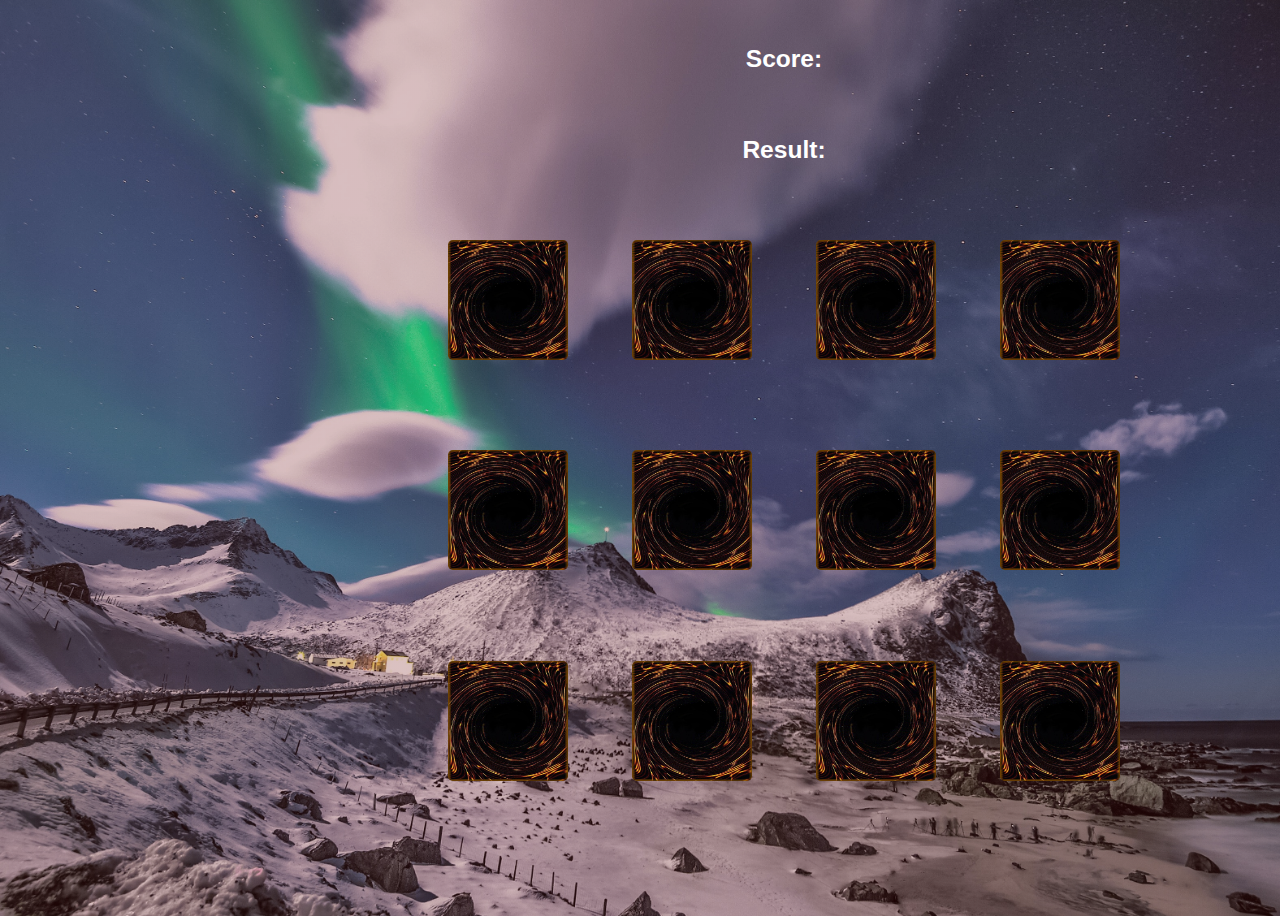
<file: index.html>
<!DOCTYPE html>
<html lang="en">
<head>
    <meta charset="UTF-8">
    <meta http-equiv="X-UA-Compatible" content="IE=edge">
    <meta name="viewport" content="width=device-width, initial-scale=1.0">
    <link rel="stylesheet" href="./style.css">
    <title>Memory Game</title>
</head>
<body>
    <div class="container">
        <h3>Score: <span id="result"></span></h3>
        <h3>Result:<span id="solution"></span></h3>
        <div id="grid"></div>
    
    </div>
    <script src="./app.js"defer></script>
</body>
</html>
</file>
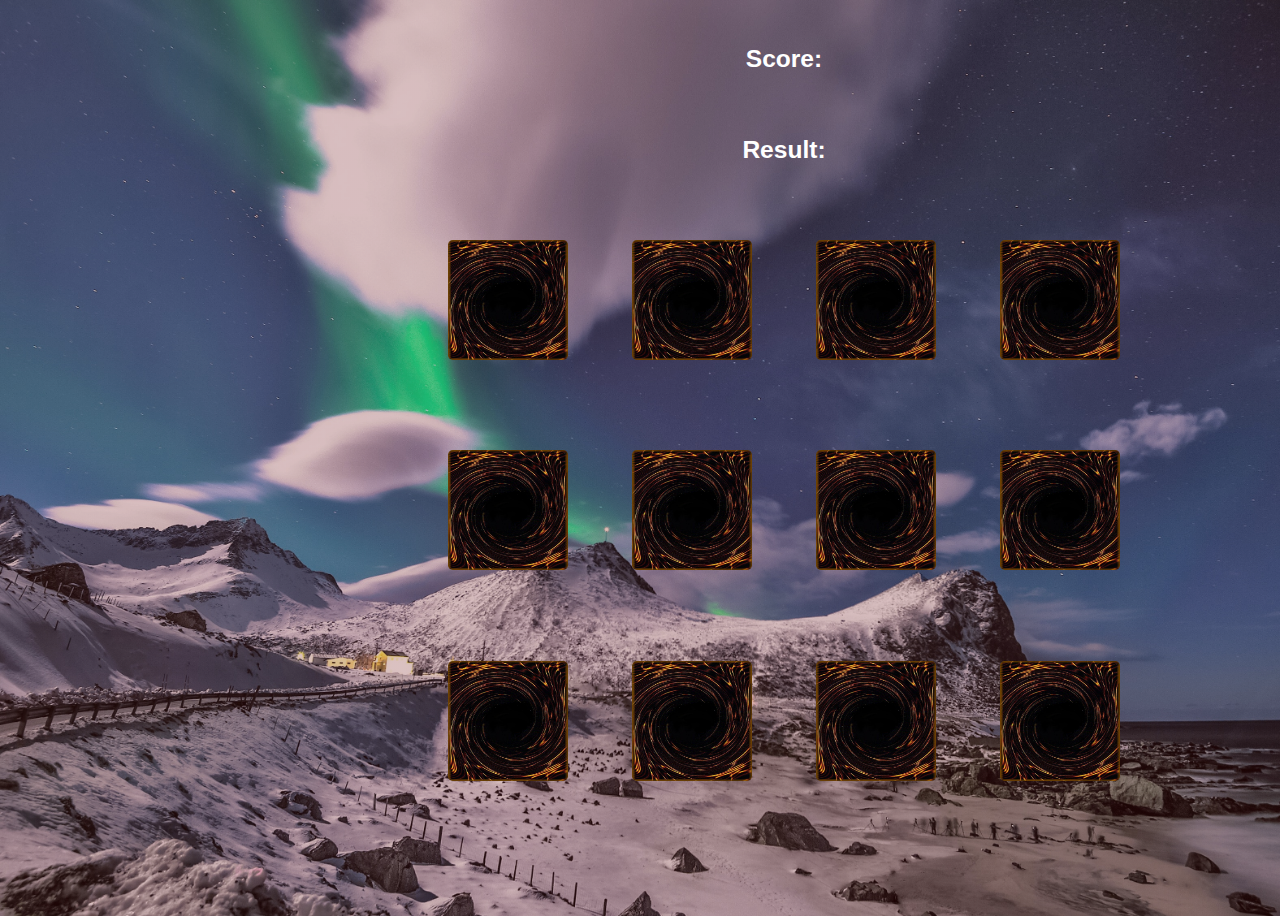
<file: 11.04.2022.gece.html>
<!DOCTYPE html>
<html lang="en">
<head>
    <meta charset="UTF-8">
    <meta http-equiv="X-UA-Compatible" content="IE=edge">
    <meta name="viewport" content="width=device-width, initial-scale=1.0">
    <link rel="stylesheet" href="./11.04.2022.gece.css">
    <title>Memory Game</title>
</head>
<body>
    <div class="container">
        <h3>Score: <span id="result"></span></h3>
        <h3>Result:<span id="solution"></span></h3>
        <div id="grid"></div>
    
    </div>
    <script src="./11.04.2022.gece.js"defer></script>
</body>
</html>
</file>
<file: style.css>
#grid {
    width: 800px;
    height: 300px;
    display: flexbox;
    flex-wrap: inherit;
}
body{
    width: 100%;
    height: 100vh;
    overflow: hidden;
    justify-content: center;
    align-items: center;
    font-family: sans-serif;
    background-image:linear-gradient(rgba(112,7,7,0.25),rgba(112, 7, 7, 0.25)),url(image/background.jpg);
    background-size: cover;
    text-align: center;
    color: white;
}
.container{
    line-height: 4.2rem;
    font-size: 21px;
    justify-content: center;
    align-items: center;
    position: absolute;
    left: 30%;
    top: 0%;
}
img {
    width: 120px;
    height: 120px;
    margin: 2rem;
    border: none;
    border-radius: 4%;
}
</file>
<file: 11.04.2022.gece.css>
#grid {
    width: 800px;
    height: 300px;
    display: flexbox;
    flex-wrap: inherit;
}
body{
    width: 100%;
    height: 100vh;
    overflow: hidden;
    justify-content: center;
    align-items: center;
    font-family: sans-serif;
    background-image:linear-gradient(rgba(112,7,7,0.25),rgba(112, 7, 7, 0.25)),url(image/background.jpg);
    background-size: cover;
    text-align: center;
    color: white;
}
.container{
    line-height: 4.2rem;
    font-size: 21px;
    justify-content: center;
    align-items: center;
    position: absolute;
    left: 30%;
    top: 0%;
}
img {
    width: 120px;
    height: 120px;
    margin: 2rem;
    border: none;
    border-radius: 4%;
}
</file>
